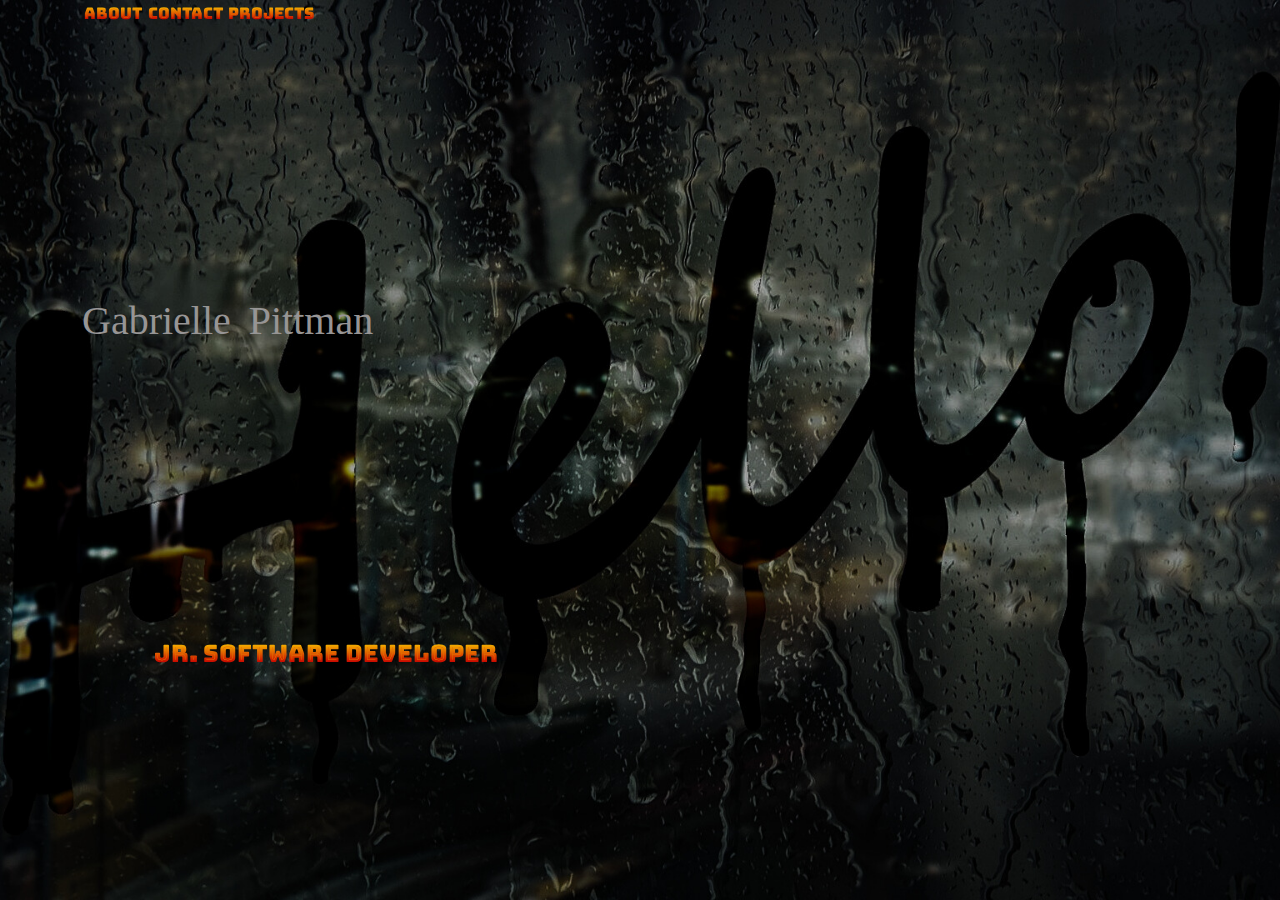
<file: index.html>
<!DOCTYPE html>
<html lang="en">
<head>
    <meta charset="UTF-8">
    <meta name="viewport" content="width=device-width, initial-scale=1.0">
    <link rel="stylesheet" href="./CSS/bootstrap.min.css">
    <link rel="stylesheet" href="./CSS/style.css">
    <link rel="preconnect" href="https://fonts.googleapis.com">
<link rel="preconnect" href="https://fonts.gstatic.com" crossorigin>
<link href="https://fonts.googleapis.com/css2?family=Boldonse&family=Calligraffitti&family=Noto+Sans+JP:wght@100..900&display=swap" rel="stylesheet">
<body>
    <link rel="preconnect" href="https://fonts.googleapis.com">
    <link rel="preconnect" href="https://fonts.gstatic.com" crossorigin>
    <link href="https://fonts.googleapis.com/css2?family=Boldonse&family=Bungee+Spice&family=Calligraffitti&family=Noto+Sans+JP:wght@100..900&display=swap" rel="stylesheet">
    <body style="background-image: url('./Images/hello.png'); background-size: cover; background-position: center;">
        <link rel="preconnect" href="https://fonts.googleapis.com">
        <link rel="preconnect" href="https://fonts.gstatic.com" crossorigin>
        <link href="https://fonts.googleapis.com/css2?family=Boldonse&family=Bungee+Spice&family=Calligraffitti&family=Love+Light&family=Noto+Sans+JP:wght@100..900&display=swap" rel="stylesheet">
        <link rel="preconnect" href="https://fonts.googleapis.com">
        <link rel="preconnect" href="https://fonts.gstatic.com" crossorigin>
        <link href="https://fonts.googleapis.com/css2?family=Boldonse&family=Bungee+Spice&family=Calligraffitti&family=Love+Light&family=Noto+Sans+JP:wght@100..900&family=Playwrite+PE+Guides&display=swap" rel="stylesheet">
    

    
    <title>Portfolio</title>
</head>

    <header class="container">
        <div class="row">
           <div class=" col-md-6 col-12 text-center">
                <ul class="iul">
                    <li><a href="./about.html">About</a></li>
                    <li><a href="./contact.html">Contact</a></li>
                    <li><a href="./projects.html"> projects</a></li>
                </ul>
           </div>
        </div>
    </header>
       
    </div class="container inames">
        
        <div class="row name3">
            <div class="col-12 text-center">
                <h6>Gabrielle</h6> 
            </div>
            <div class="col-12 text-center">
                <h6>Pittman</h6>
            </div>
        </div>
        <div class="rowjr">
            <div class="col-12">
                <h4>Jr. Software Developer</h4>
            </div>
    </div>
        
</div>
</body>
<footer class="container">
    <div class="row name1">
        <div class="col-6 text-center">
            <h1>Gabrielle</h1>
        </div>
        <div class="col-6 text-center">
            <h1>Pittman</h1>
        </div>
    </div>
</footer>
</html>
</file>
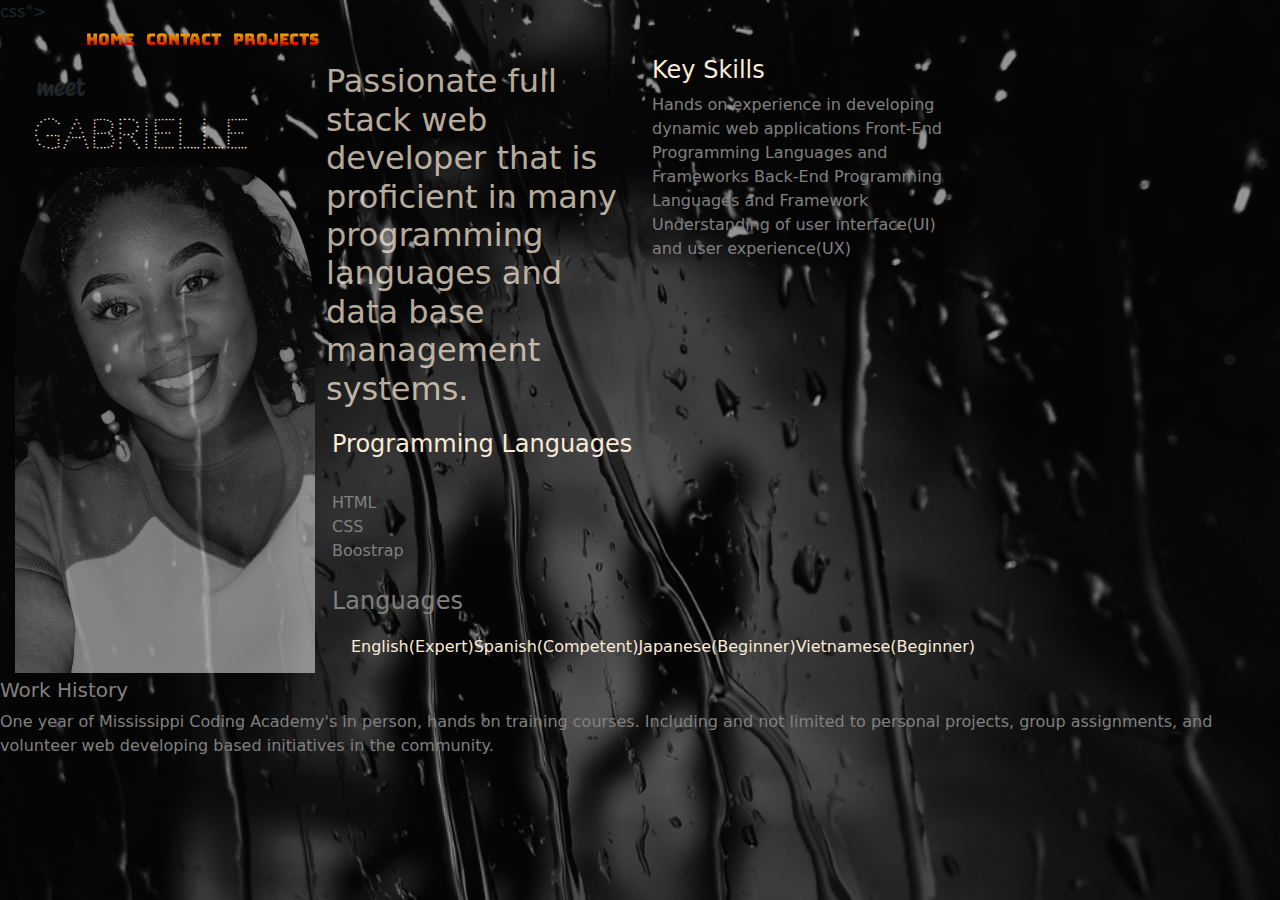
<file: about.html>
<!DOCTYPE html>
<html lang="en">
<head>
    <meta charset="UTF-8">
    <meta name="viewport" content="width=device-width, initial-scale=1.0">
    <link rel="stylesheet" href="./CSS/bootstrap.min.css">
    <link rel="stylesheet" href="./CSS/style.css">
    css">
    <link rel="preconnect" href="https://fonts.googleapis.com">
<link rel="preconnect" href="https://fonts.gstatic.com" crossorigin>
<link href="https://fonts.googleapis.com/css2?family=Boldonse&family=Bungee+Spice&family=Calligraffitti&family=Codystar:wght@300;400&family=Ephesis&family=Love+Light&family=Noto+Sans+JP:wght@100..900&family=Playwrite+PE+Guides&family=Protest+Riot&display=swap" rel="stylesheet">
<link rel="preconnect" href="https://fonts.googleapis.com">
<link rel="preconnect" href="https://fonts.gstatic.com" crossorigin>
<link href="https://fonts.googleapis.com/css2?family=Boldonse&family=Bungee+Spice&family=Calligraffitti&family=Codystar:wght@300;400&family=Ephesis&family=Love+Light&family=Noto+Sans+JP:wght@100..900&family=Playwrite+PE+Guides&family=Protest+Riot&display=swap" rel="stylesheet">
    <title>About Me</title>
</head>
<body style="background-image: url('./Images/Black\ Minimalist\ Rain\ Middle\ Night\ Music\ Album\ YouTube\ Thumbnail.png'); background-size: cover; background-position: center;">
<body>
    <header class="container">
        <div class="row">
            <div class="col-12 nava">
                <ul class="iul">
                    <li><a href="./index.html">Home </a></li>
                    <li><a href="./contact.html"> Contact</a></li>
                    <li><a href="./projects.html"> projects</a></li>
                </ul>
            </div>
        </div>
    </header>
    <div class="row">
        <div class="col-3 topp">
            <h4 class="meet">meet</h4>
            <h1 class="gabby">GABRIELLE</h1>
            <img src="./Images/selfie.jpg" alt="" width="300px" class="selfie">
        </div>
        <div class="col-3">
            <h2 class="passionate">Passionate full stack web developer that is proficient in many programming languages and data base management systems.
            </h2>
        </div>
        <div class="col-3">   
             <h4 class="key">Key Skills</h4>
                <p class="hand">  
                    Hands on experience in developing      dynamic web applications
                    Front-End Programming Languages and Frameworks
                    Back-End Programming Languages and Framework
                    Understanding of user interface(UI) and user experience(UX)
                </p>
        </div>
    </div>
    <div class="container languages">
        <div class="row">
            <div class="col-12 prog">
                <h4 class="prog2">Programming Languages</h4>
                    <ul class="java">
                        <li>HTML</li>
                        <li>CSS</li>
                        <li>Boostrap</li>
                    </ul>
            </div>
            <div class="col-12 lang1">
                <h4 class="lang4">Languages</h4>
                    <ul class="eng">
                        <li>English(Expert)</li>
                        <li>Spanish(Competent)</li>
                        <li>Japanese(Beginner)</li>
                        <li>Vietnamese(Beginner)</li>
                    </ul>
            </div>
        </div>
    </div>
    <footer>
        <h5 class="work">Work History</h5>
            <p class="one"> One year of Mississippi Coding Academy's in person, hands on training courses. Including and not limited to personal projects, group assignments, and volunteer web developing based initiatives in the community.
            </p>
    </footer>
</body>

</html>
</file>
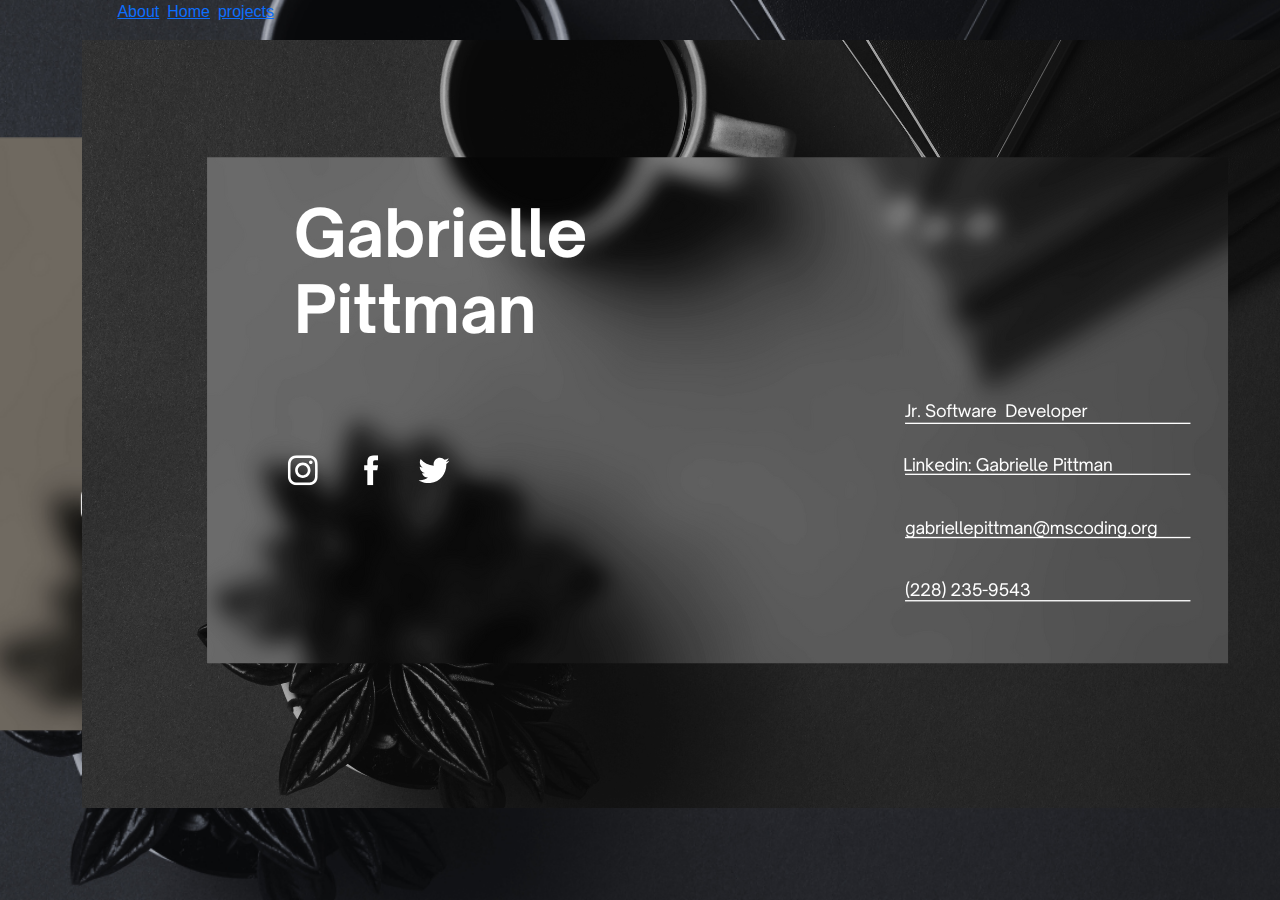
<file: contact.html>
<!DOCTYPE html>
<html lang="en">
<head>
    <meta charset="UTF-8">
    <meta name="viewport" content="width=device-width, initial-scale=1.0">
    <link rel="stylesheet" href="./CSS/style.css">
    <link rel="stylesheet" href="./CSS/bootstrap.min.css">
    <body style="background-image: url('./Images/Green\ and\ White\ Photographic\ Blogger\ Bio-Link\ Website.png'); background-size: cover; background-position: center;"></body>
    
    <title>Contact</title>
</head>
<body>
    <header class="container">
        <div class="row">
            <div class="col contact">
                <ul class="iul">
                    <li><a href="./about.html">About</a></li>
                    <li><a href="./index.html">Home</a></li>
                    <li><a href="./projects.html"> projects</a></li>
                </ul>
            </div>
        </div>
    </header>
    <div class="container">
        <div class="row">
            <div class="col">
                <img src="./Images/Green and White Photographic Blogger Bio-Link Website.png" alt=" Image is of a contact page that contains a linkedin, phone number, and email of jr. software developer Gabrielle Pittman">
            </div>
        </div>
    </div>
</body>
</html>
</file>
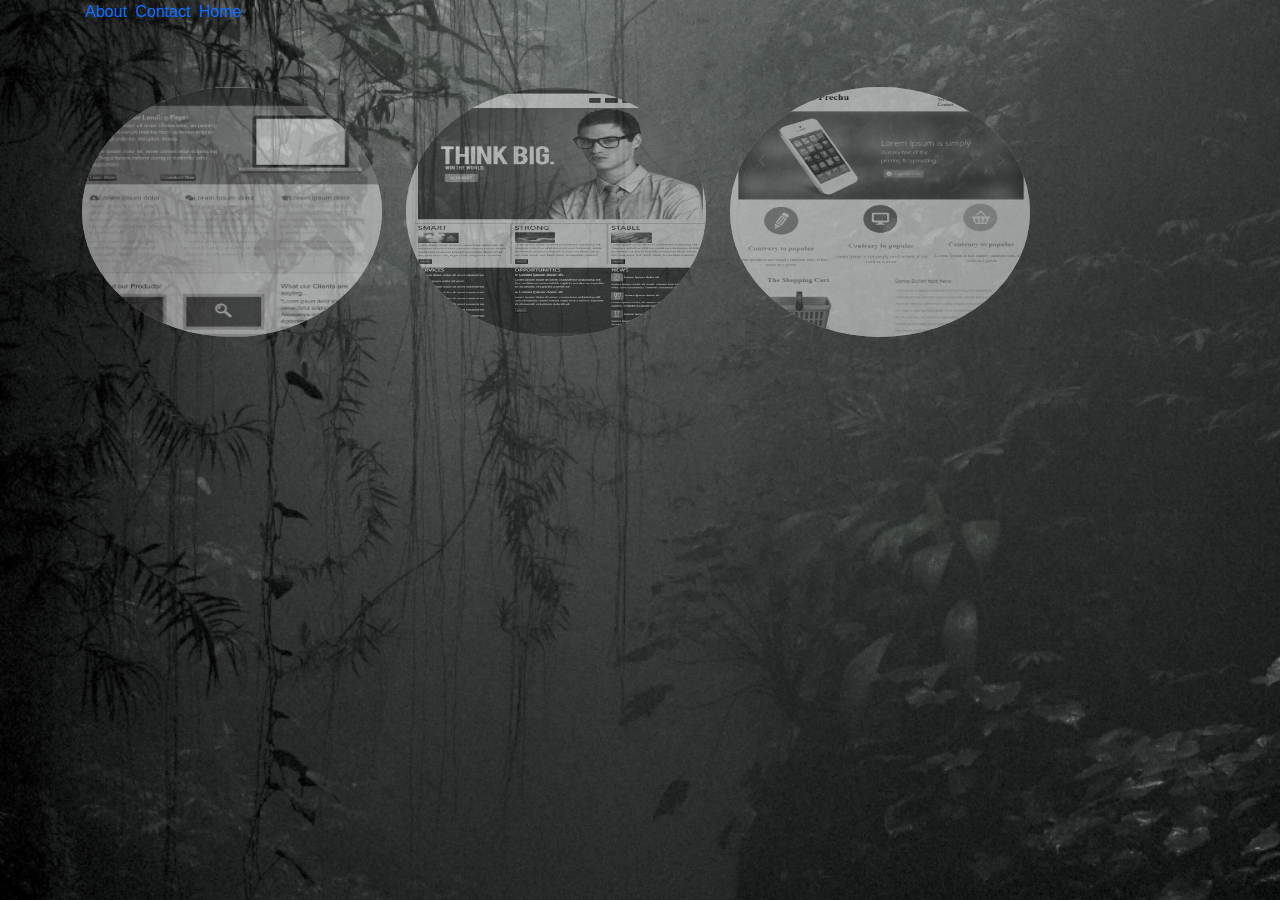
<file: projects.html>
<!DOCTYPE html>
<html lang="en">
<head>
    <meta charset="UTF-8">
    <meta name="viewport" content="width=device-width, initial-scale=1.0">
    <link rel="stylesheet" href="./CSS/bootstrap.min.css">
    <link rel="stylesheet" href="./CSS/style.css">
    <title>Projects</title>
</head>
<body style="background-image: url('./Images/Green\ Minimalist\ Rain\ Sounds\ Music\ YouTube\ Thumbnail.png'); background-size: cover; background-position: center;"></body>
<body>
    <header class="container">
        <div class="row">
            <ul class="iul">
                <li><a href="./about.html"> About</a></li>
                <li><a href="./contact.html"> Contact</a></li>
                <li><a href="./index.html"> Home</a></li>
                
            </ul>
        </div>
    </header>
    <div class="container c1">
        <div class="row">
            <div class="col-4">
                <a href="https://github.com/gabbyp30/Bloom-Landing-Page.git" target="_blank">

                    <img src="./Images/bloom.png" alt="" width="200px" class="blo">
                </a>
        </div>
        <div class="col-4">
            <a href="https://github.com/gabbyp30/Detroix.git" target="_blank">
                <img src="./Images/detroix.png" alt="" width="200px" class="det">
            </a>
        </div>
        <div class="col-4">
            <a href="https://github.com/gabbyp30/Prechu.git" target="_blank">
                <img src="./Images/Prechu.png" alt="" width="200px" class="pre">
            </a>
        </div>
    </div>

</body>
</html>
</file>
<file: CSS/style.css>
/*Home*/



@keyframes neon {
  0% { text-shadow: 0 0 5px #00ff00; }
  50% { text-shadow: 0 0 15px #00ff00; }
  100% { text-shadow: 0 0 5px #00ff00; }
}






.backgorundimage{
  background-size: 50%;
 

}

ul {
    display: flex;
    list-style-type: none;
    margin: 2%;
    padding: 0;

    
  }

  .iul{
    color: #00ff00;
    animation: neon 1s infinite alternate;

  }

  .iul li {
   
    margin-right: 6%;
  }
  


  /* li{
    margin: 6%;
    margin-right: 80%;
  } */


  a {
    
    text-decoration-line: none;
    
      font-family: "Bungee Spice", sans-serif;
      font-weight: 400;
      font-style: normal;
    
  }

  .container{
    display: flex;
  }

  

  .name1{
        font-family: "Calligraffitti", cursive;
        font-weight: 600;
        font-style: normal;
        color: rgb(151, 149, 149);
        

      }
      .name3{
        
          font-family: "Love Light", cursive;
          font-weight: 400;
          font-style: normal;
          color: rgb(85, 80, 80);
          position: absolute;
      
        top: -50px;
        left: 50%;
        width: 30px;
        height: 30px;
        
  
        

      }
    


  .name2{
    
      font-family: "Playwrite PE Guides", cursive;
      font-weight: 400;
      font-style: normal;
      color: rgb(252, 234, 223);
    
  }
.rowjr{
  font-family: "Bungee Spice", sans-serif;
  font-weight: 400;
  font-style: normal;
    text-align: center;
    margin: 12%;
    
    position: fixed;
    bottom: 70px;
    text-align: right;
    color: #00ff00;
    animation: neon 1s infinite alternate;

    
}

footer.container{
  margin-top: 21%;
}

/*PROJECTS*/

  @keyframes slideIn {
    from {
        transform: translateX(-100%);
        opacity: 0;
    }
    to {
        transform: translateX(0);
        opacity: 1;
    }
  }
  @keyframes flip {
    0% {
      transform: rotateY(0);
    }
    50% {
      transform: rotateY(180deg);
    }
    100% {
      transform: rotateY(360deg);
    }
  }


body{
  
    margin: 0; /* Removes default margin to ensure full coverage */
    height: 100vh; /* Sets the height of the viewport */
    
    /* Background Image Styles */
    background-image: url('your-image.jpg'); /* Replace 'your-image.jpg' with your image file path */
    background-size: cover; /* Ensures the image covers the entire page */
    background-repeat: no-repeat; /* Prevents the image from repeating */
    background-position: center; /* Centers the image nicely */
  

}

.project{
  margin-top: 10%;
}

.pre{

  border-radius: 50%; /* Circle effect */
  opacity: 0.5;
}

.blo{
  border-radius: 50%; /* Circle effect */
  opacity: 0.5;
}

.det{
  border-radius: 50%; /* Circle effect */
  opacity: 0.5;
}


 .project2{
  animation: slideIn 2s ease-in-out;
  writing-mode: vertical-rl;
  margin-left: 100%;
  margin-top: 49%;
    }
  
  img{
    filter: grayscale(100%);

  }

 

 .listp{
 text-decoration: none;

 
}
 

  /*Contact*/
.contact{
  text-decoration: none;
}

 /*ABOUT*/

 .about {
  background-image: url('./Images/Black\ Minimalist\ Rain\ Middle\ Night\ Music\ Album\ YouTube\ Thumbnail.png');
  background-repeat: no-repeat;
  background-size: cover;
}

.meet{
  font-family: "Protest Riot", sans-serif;
  font-weight: 400;
  font-style: normal;
  margin-top: 6%;
}

.selfie{
  border-top-left-radius: 30%;
  border-top-right-radius: 30%;
  display: block;
  margin-left: 5%;
  opacity: 0.5;
}

.meet{
  margin-left: 12%;
}

.gabby{
    margin-left: 11%;
    color: antiquewhite;
    font-family: "Codystar", sans-serif;
    font-weight: 400;
    font-style: normal;
  
  
}

.passionate{
  margin-top: 2%;
  color: rgba(250, 235, 215, 0.733);
}

.languages{
    margin-left: 25%;
    margin-top: -19%;
}

.prog{
  display: inline;
}

.java{
  display: inline;
}

.key{
  color: antiquewhite;
}

.hand{
  color: grey;
}

.prog2{
  color: antiquewhite;
}

.java{
  color: gray;
}

.lang4{
  color: grey;
}

.eng{
  color: antiquewhite;
}

.work{
  color: grey;
}

.one{
  color: grey;
}

@media (max-width: 768px) {
  body {
      font-size: 16px;
  }
}

.blo{
  width: 300px;
  height: 250px;
  background-color: gold;
  border-radius: 50%;
  display: flex;
  justify-content: center;
  align-items: center;
  font-size: 20px;
  font-weight: bold;
  color: black;
  transform-style: preserve-3d;
  transition: transform 1s;
  margin-top: 20%;
  
}

.pre{
  width: 300px;
  height: 250px;
  background-color: gold;
  border-radius: 50%;
  display: flex;
  justify-content: center;
  align-items: center;
  font-size: 20px;
  font-weight: bold;
  color: black;
  transform-style: preserve-3d;
  transition: transform 1s;
  margin-top: 20%;
  
}

.det{
  width: 300px;
  height: 250px;
  background-color: gold;
  border-radius: 50%;
  display: flex;
  justify-content: center;
  align-items: center;
  font-size: 20px;
  font-weight: bold;
  color: black;
  transform-style: preserve-3d;
  transition: transform 1s;
  margin-top: 20%;
  
}
</file>
